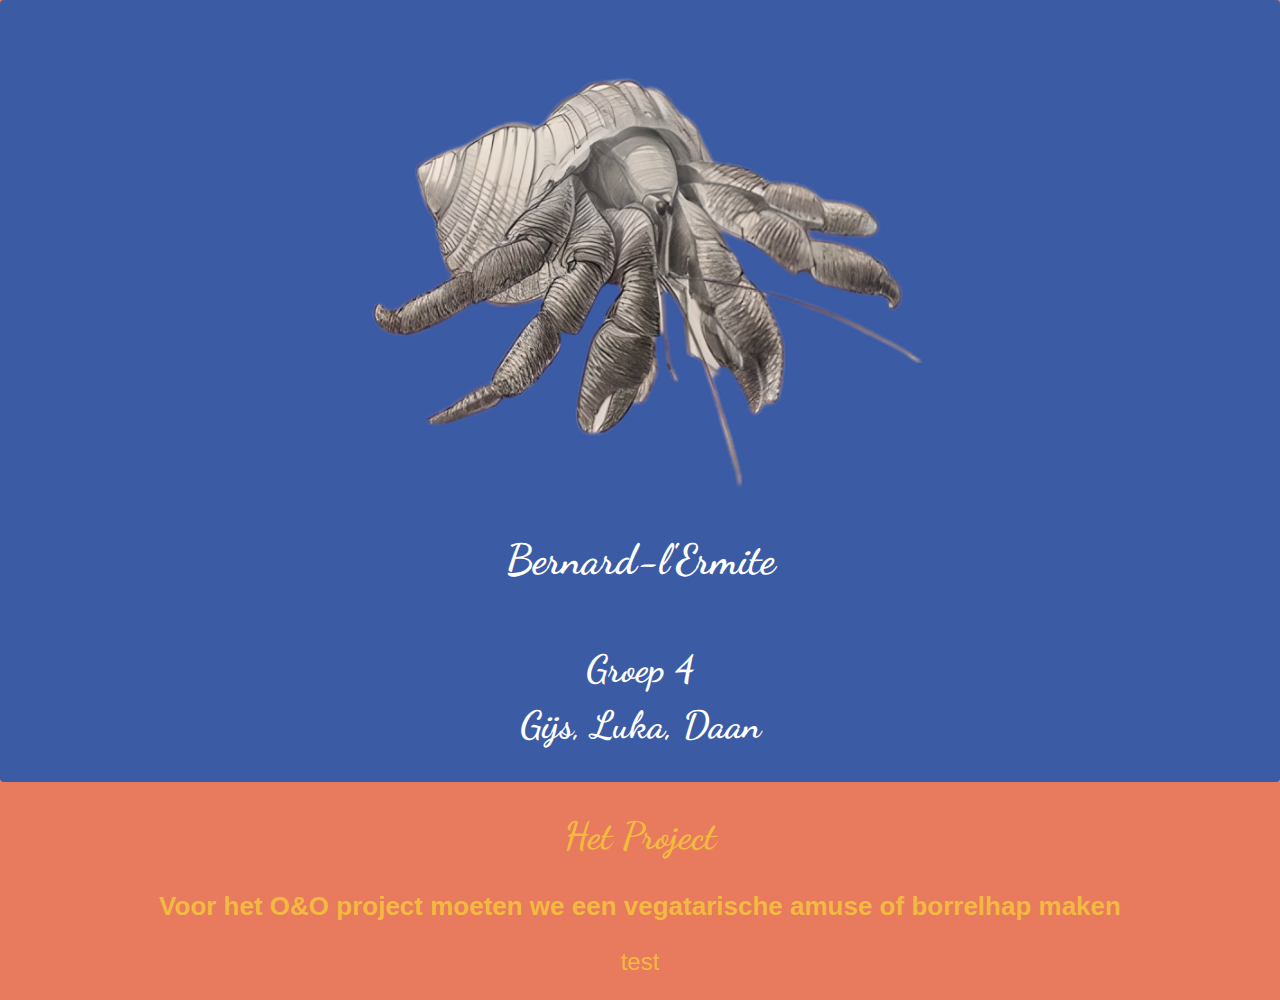
<file: old.html>
<!DOCTYPE html>
<html lang="nl">
<head>
    <title>Bernard</title>
    <link href="style.css" rel="stylesheet">
    <link rel="stylesheet" type="text/css" href="//fonts.googleapis.com/css?family=Dancing+Script" />
    <style>
.header  {
  padding: 12px;
  text-align: center;
  background: #3B5BA5;
  color: white;
  font-size: 18px;
font-family: Dancing Script;
  line-height: 25px;
    border-radius: 4px;

  }
</style>
</head>
<body>
<div class="header" style="font-family: Dancing Script;">
    <a href="#default" class="logo">
        <img class="logo" src="logo.png" width="50%" height="50%">
    </a>
    <br>
    <h1>Bernard-l'Ermite</h1><br />
    <h2>Groep 4</h2><h2>Gijs, Luka, Daan</h2>
</div>

<div class="title" style="font-family: Dancing Script;">
    <h2>Het Project</h2>
</div>
<div class="text">
    <h3>Voor het O&O project moeten we een vegatarische amuse of borrelhap maken</h3>

    <p>test</p>

</div>
</body>
</html>
</file>
<file: style.css>
.content {
padding:20px;
text-align: center;
}


hr {
    margin: auto;
    width: 40%;
}
h3 {
font-size: 26px;
}
.top {
    font-family: "sans-serif";
    text-align: center;
    width: 100%;
}



@keyframes mymove {
    from {left: 0px;}
  to {left: 300px;}
}

h1 {
    font-size: 42px;

}
h2 {
    font-size: 38px;
}

body {
    margin: 0;
    font-family: Arial, Helvetica, sans-serif;
    background-color: #E87A5D;

}



#div1 {animation-timing-function: ease;}
     img {
    border-radius: 10px;
    max-width: 80%;
    height: auto;
}
.title{
 text-align: center;
    width: 100%;
    font-size: 34px;
    color: #F3B941;}

    .text {
    text-align: center;
    width: 100%;
    font-size: 24px;
    color: #F3B941;



}
      .text2 {
    text-align: left;
    width: 100%;
}
      .text3 {
    text-align: right;
    width: 100%;
}

      @font-face {
    font-family: "sans-serif";
    src: url("font/DancingScript-VariableFont_wght.ttf") format("truetype");
}
.center {
text-align: center;
background-image: url("white-objects.png");
}
</file>
